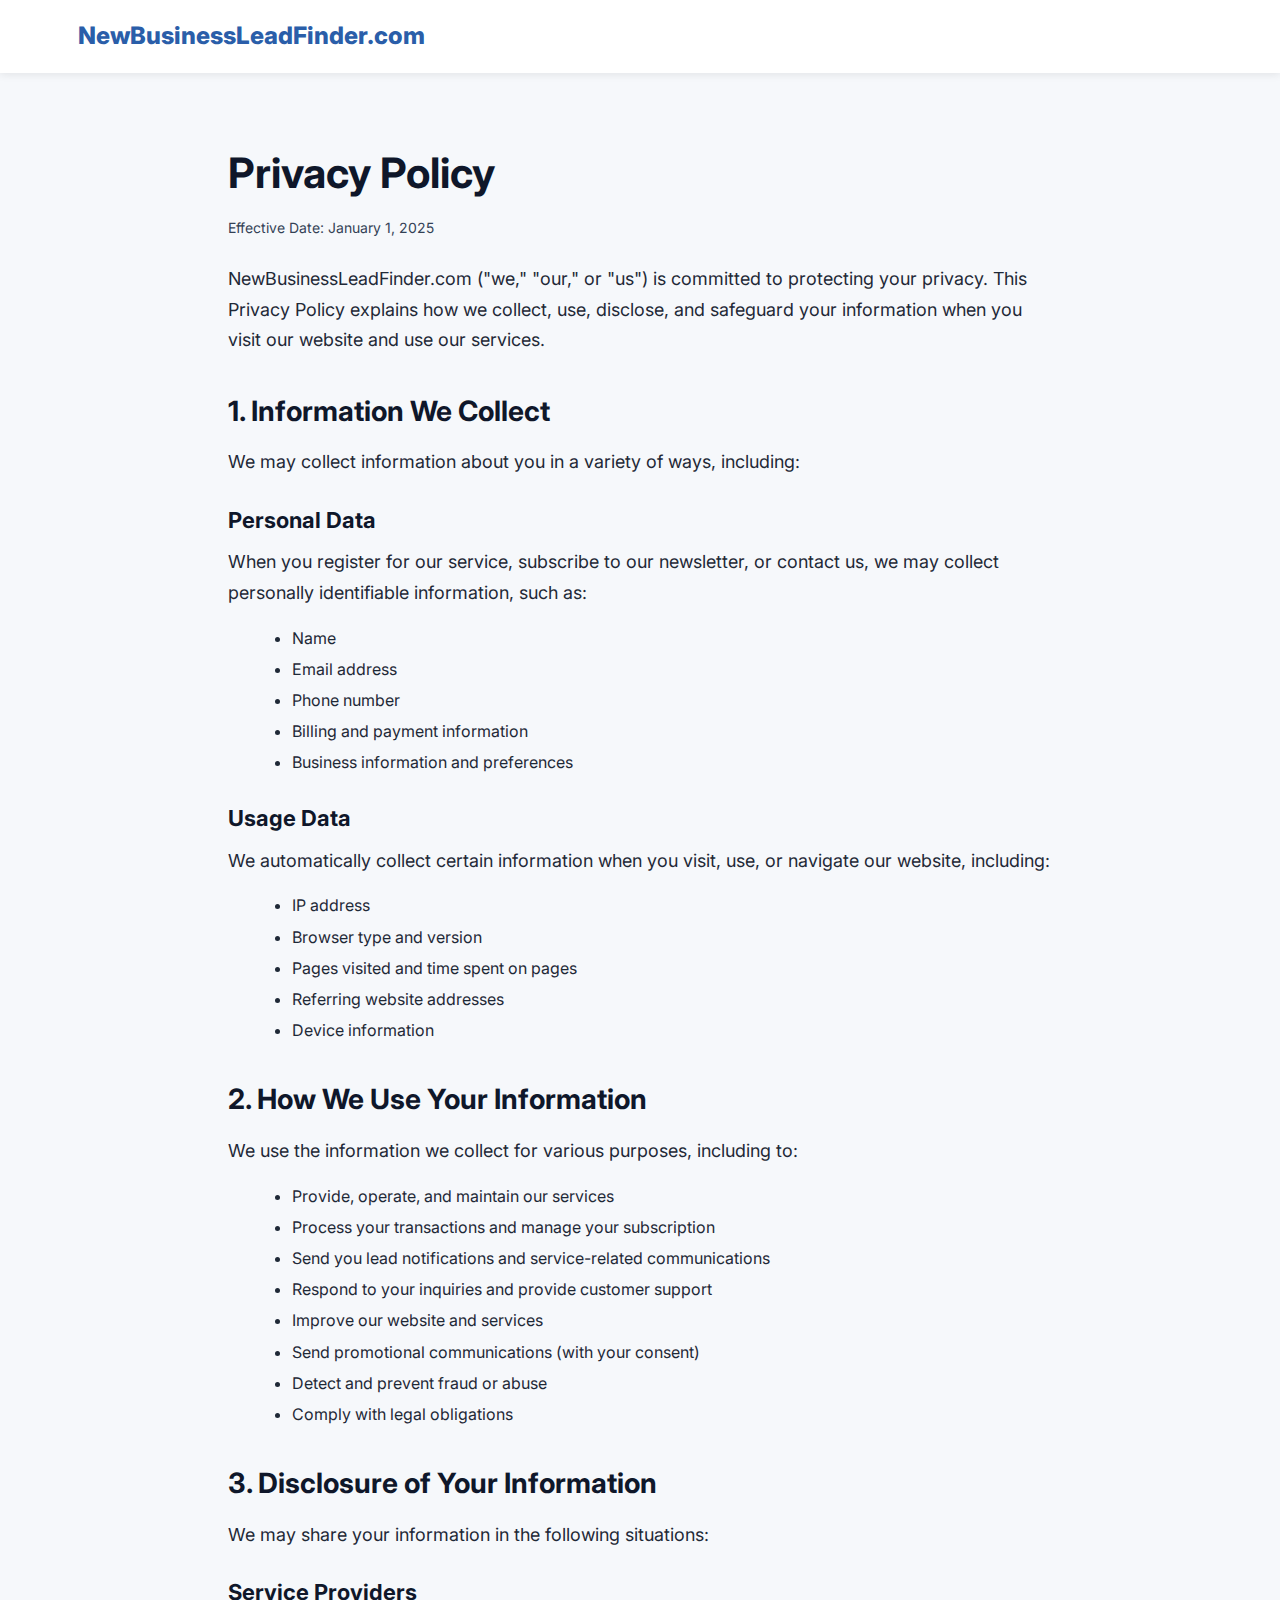
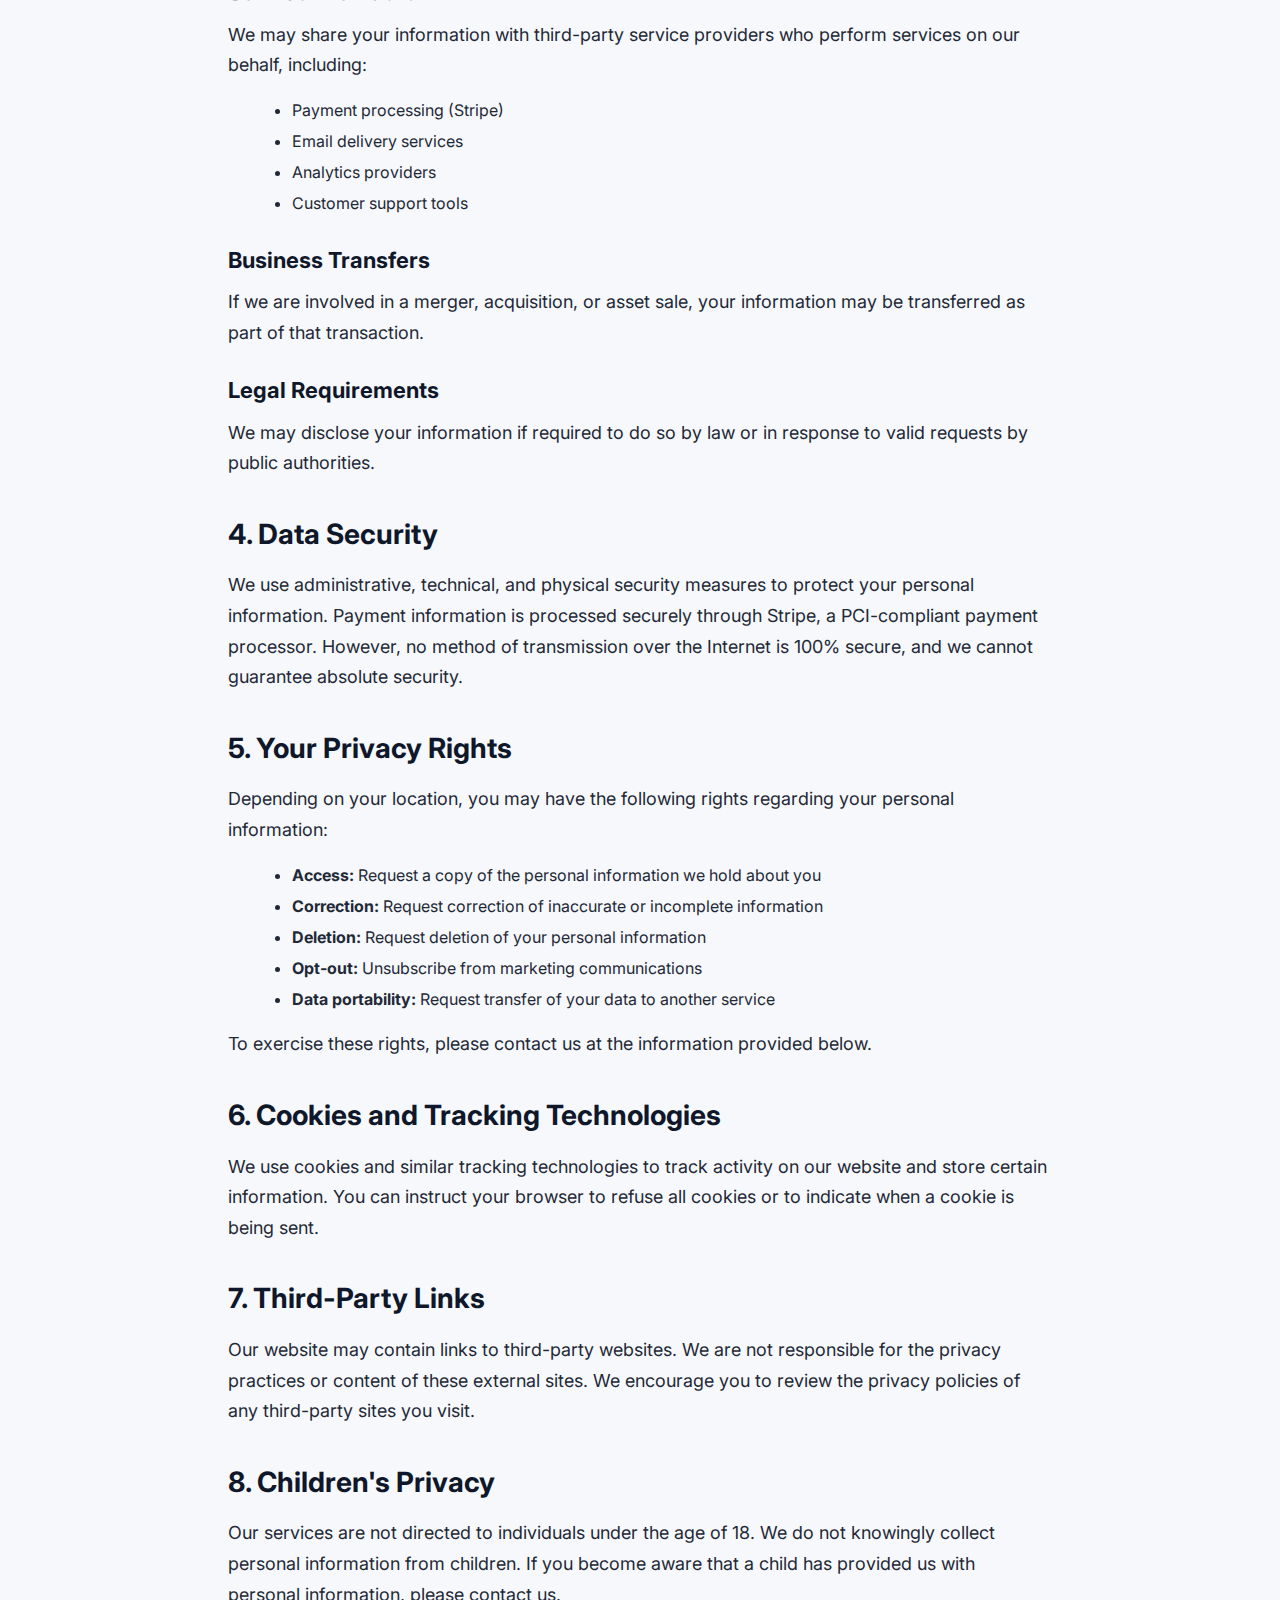
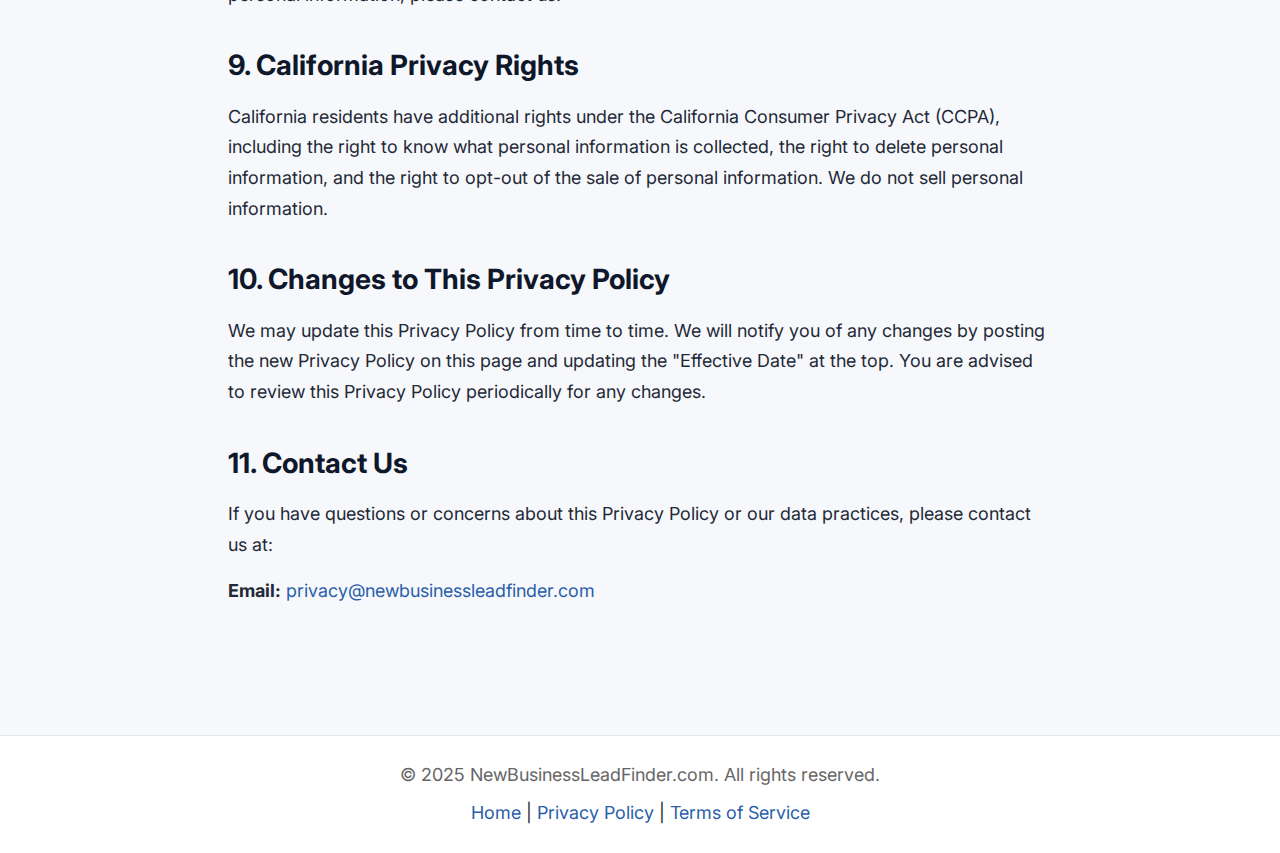
<file: nbp/templates/privacy_policy.html>
<!doctype html>
<html lang="en">
<head>
  <meta charset="utf-8" />
  <title>Privacy Policy — NewBusinessLeadFinder.com</title>
  <meta name="viewport" content="width=device-width, initial-scale=1" />
  <link href="https://fonts.googleapis.com/css2?family=Inter:wght@400;600;700;800&display=swap" rel="stylesheet">
  <style>
    :root{
      --blue-deep:#0f3658;
      --blue-soft:#2a5ea9;
      --ink-900:#0f172a;
      --ink-700:#1f2937;
      --ink-600:#334155;
      --border:#e5e7eb;
      --bg:#f6f8fb;
    }
    *{box-sizing:border-box}
    body{
      margin:0;
      font-family:Inter, system-ui, sans-serif;
      background:var(--bg);
      color:var(--ink-700);
      line-height:1.7;
    }
    .container{max-width:900px;margin:0 auto;padding:clamp(32px,5vw,64px) clamp(16px,3vw,48px)}
    .header{background:#fff;box-shadow:0 2px 8px rgba(0,0,0,.08);padding:16px 0}
    .header-inner{max-width:1200px;margin:0 auto;padding:0 clamp(16px,3vw,48px)}
    .logo{font-weight:800;color:var(--blue-soft);font-size:24px;text-decoration:none}
    h1{color:var(--ink-900);font-size:clamp(28px,4vw,42px);margin:0 0 1rem 0}
    h2{color:var(--ink-900);font-size:clamp(22px,3vw,28px);margin:2rem 0 .75rem 0}
    h3{color:var(--ink-900);font-size:clamp(18px,2.5vw,22px);margin:1.5rem 0 .5rem 0}
    p{margin:.5rem 0 1rem 0;font-size:clamp(16px,1.5vw,18px)}
    ul{margin:.5rem 0 1rem 1.5rem}
    li{margin:.25rem 0}
    .date{color:var(--ink-600);font-size:14px;margin-top:-8px;margin-bottom:24px}
    a{color:var(--blue-soft);text-decoration:none}
    a:hover{text-decoration:underline}
    .footer{background:#fff;border-top:1px solid var(--border);padding:24px 0;margin-top:48px;text-align:center}
  </style>
</head>
<body>
  <div class="header">
    <div class="header-inner">
      <a href="/" class="logo">NewBusinessLeadFinder.com</a>
    </div>
  </div>

  <div class="container">
    <h1>Privacy Policy</h1>
    <p class="date">Effective Date: January 1, 2025</p>

    <p>NewBusinessLeadFinder.com ("we," "our," or "us") is committed to protecting your privacy. This Privacy Policy explains how we collect, use, disclose, and safeguard your information when you visit our website and use our services.</p>

    <h2>1. Information We Collect</h2>
    <p>We may collect information about you in a variety of ways, including:</p>
    
    <h3>Personal Data</h3>
    <p>When you register for our service, subscribe to our newsletter, or contact us, we may collect personally identifiable information, such as:</p>
    <ul>
      <li>Name</li>
      <li>Email address</li>
      <li>Phone number</li>
      <li>Billing and payment information</li>
      <li>Business information and preferences</li>
    </ul>

    <h3>Usage Data</h3>
    <p>We automatically collect certain information when you visit, use, or navigate our website, including:</p>
    <ul>
      <li>IP address</li>
      <li>Browser type and version</li>
      <li>Pages visited and time spent on pages</li>
      <li>Referring website addresses</li>
      <li>Device information</li>
    </ul>

    <h2>2. How We Use Your Information</h2>
    <p>We use the information we collect for various purposes, including to:</p>
    <ul>
      <li>Provide, operate, and maintain our services</li>
      <li>Process your transactions and manage your subscription</li>
      <li>Send you lead notifications and service-related communications</li>
      <li>Respond to your inquiries and provide customer support</li>
      <li>Improve our website and services</li>
      <li>Send promotional communications (with your consent)</li>
      <li>Detect and prevent fraud or abuse</li>
      <li>Comply with legal obligations</li>
    </ul>

    <h2>3. Disclosure of Your Information</h2>
    <p>We may share your information in the following situations:</p>
    
    <h3>Service Providers</h3>
    <p>We may share your information with third-party service providers who perform services on our behalf, including:</p>
    <ul>
      <li>Payment processing (Stripe)</li>
      <li>Email delivery services</li>
      <li>Analytics providers</li>
      <li>Customer support tools</li>
    </ul>

    <h3>Business Transfers</h3>
    <p>If we are involved in a merger, acquisition, or asset sale, your information may be transferred as part of that transaction.</p>

    <h3>Legal Requirements</h3>
    <p>We may disclose your information if required to do so by law or in response to valid requests by public authorities.</p>

    <h2>4. Data Security</h2>
    <p>We use administrative, technical, and physical security measures to protect your personal information. Payment information is processed securely through Stripe, a PCI-compliant payment processor. However, no method of transmission over the Internet is 100% secure, and we cannot guarantee absolute security.</p>

    <h2>5. Your Privacy Rights</h2>
    <p>Depending on your location, you may have the following rights regarding your personal information:</p>
    <ul>
      <li><strong>Access:</strong> Request a copy of the personal information we hold about you</li>
      <li><strong>Correction:</strong> Request correction of inaccurate or incomplete information</li>
      <li><strong>Deletion:</strong> Request deletion of your personal information</li>
      <li><strong>Opt-out:</strong> Unsubscribe from marketing communications</li>
      <li><strong>Data portability:</strong> Request transfer of your data to another service</li>
    </ul>
    <p>To exercise these rights, please contact us at the information provided below.</p>

    <h2>6. Cookies and Tracking Technologies</h2>
    <p>We use cookies and similar tracking technologies to track activity on our website and store certain information. You can instruct your browser to refuse all cookies or to indicate when a cookie is being sent.</p>

    <h2>7. Third-Party Links</h2>
    <p>Our website may contain links to third-party websites. We are not responsible for the privacy practices or content of these external sites. We encourage you to review the privacy policies of any third-party sites you visit.</p>

    <h2>8. Children's Privacy</h2>
    <p>Our services are not directed to individuals under the age of 18. We do not knowingly collect personal information from children. If you become aware that a child has provided us with personal information, please contact us.</p>

    <h2>9. California Privacy Rights</h2>
    <p>California residents have additional rights under the California Consumer Privacy Act (CCPA), including the right to know what personal information is collected, the right to delete personal information, and the right to opt-out of the sale of personal information. We do not sell personal information.</p>

    <h2>10. Changes to This Privacy Policy</h2>
    <p>We may update this Privacy Policy from time to time. We will notify you of any changes by posting the new Privacy Policy on this page and updating the "Effective Date" at the top. You are advised to review this Privacy Policy periodically for any changes.</p>

    <h2>11. Contact Us</h2>
    <p>If you have questions or concerns about this Privacy Policy or our data practices, please contact us at:</p>
    <p>
      <strong>Email:</strong> <a href="mailto:privacy@newbusinessleadfinder.com">privacy@newbusinessleadfinder.com</a><br>
    </p>
  </div>

  <div class="footer">
    <p style="margin:0;color:#666">© 2025 NewBusinessLeadFinder.com. All rights reserved.</p>
    <p style="margin:8px 0 0 0">
      <a href="/">Home</a> | 
      <a href="/privacy-policy">Privacy Policy</a> | 
      <a href="/terms-of-service">Terms of Service</a>
    </p>
  </div>
</body>
</html>
</file>
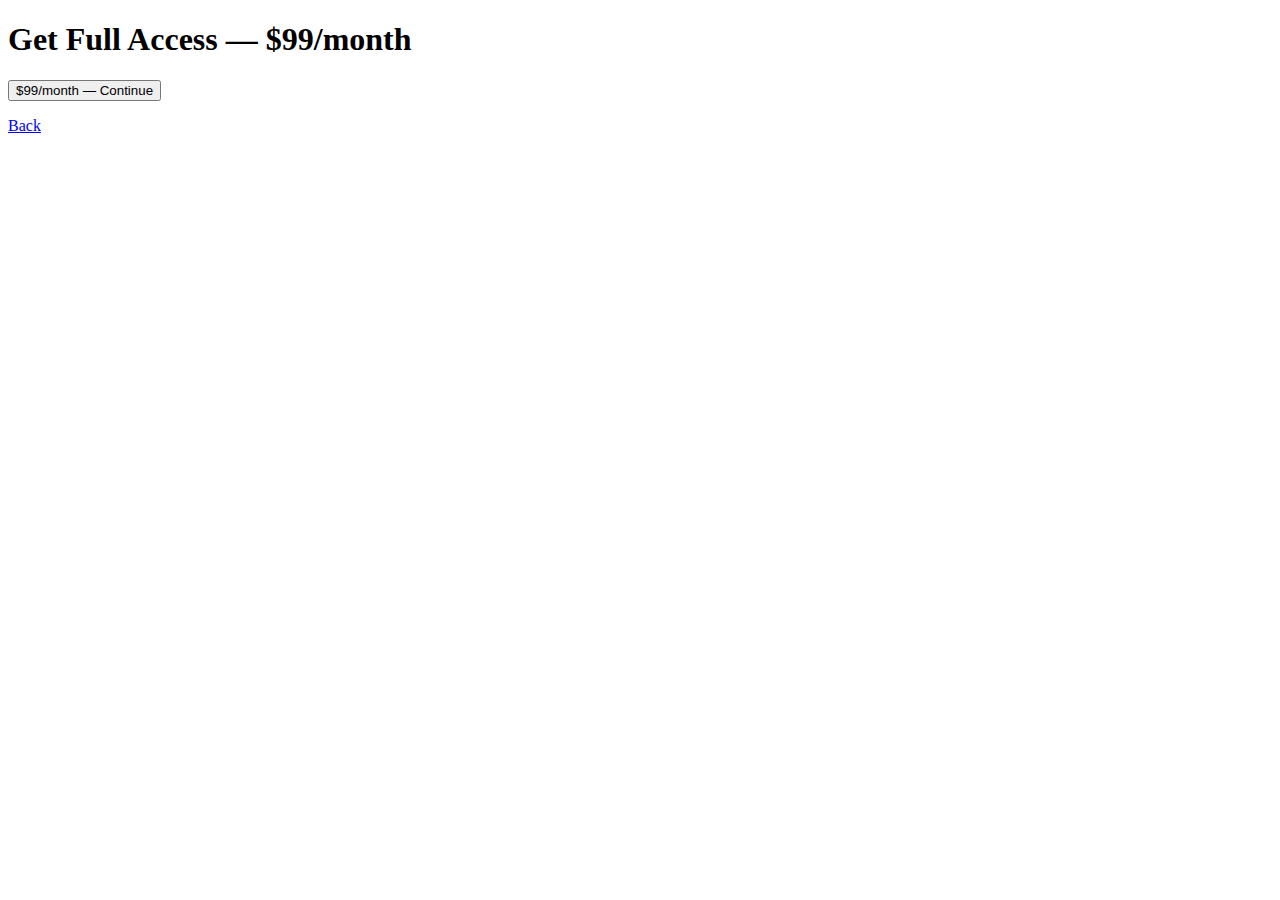
<file: nbp/templates/subscribe.html>
<!doctype html><html><head><title>Subscribe</title></head>
<body>
  <h1>Get Full Access — $99/month</h1>
  <form action="/create-checkout-session" method="POST">
    <button>$99/month — Continue</button>
  </form>
  <p><a href="/">Back</a></p>
</body></html>
</file>
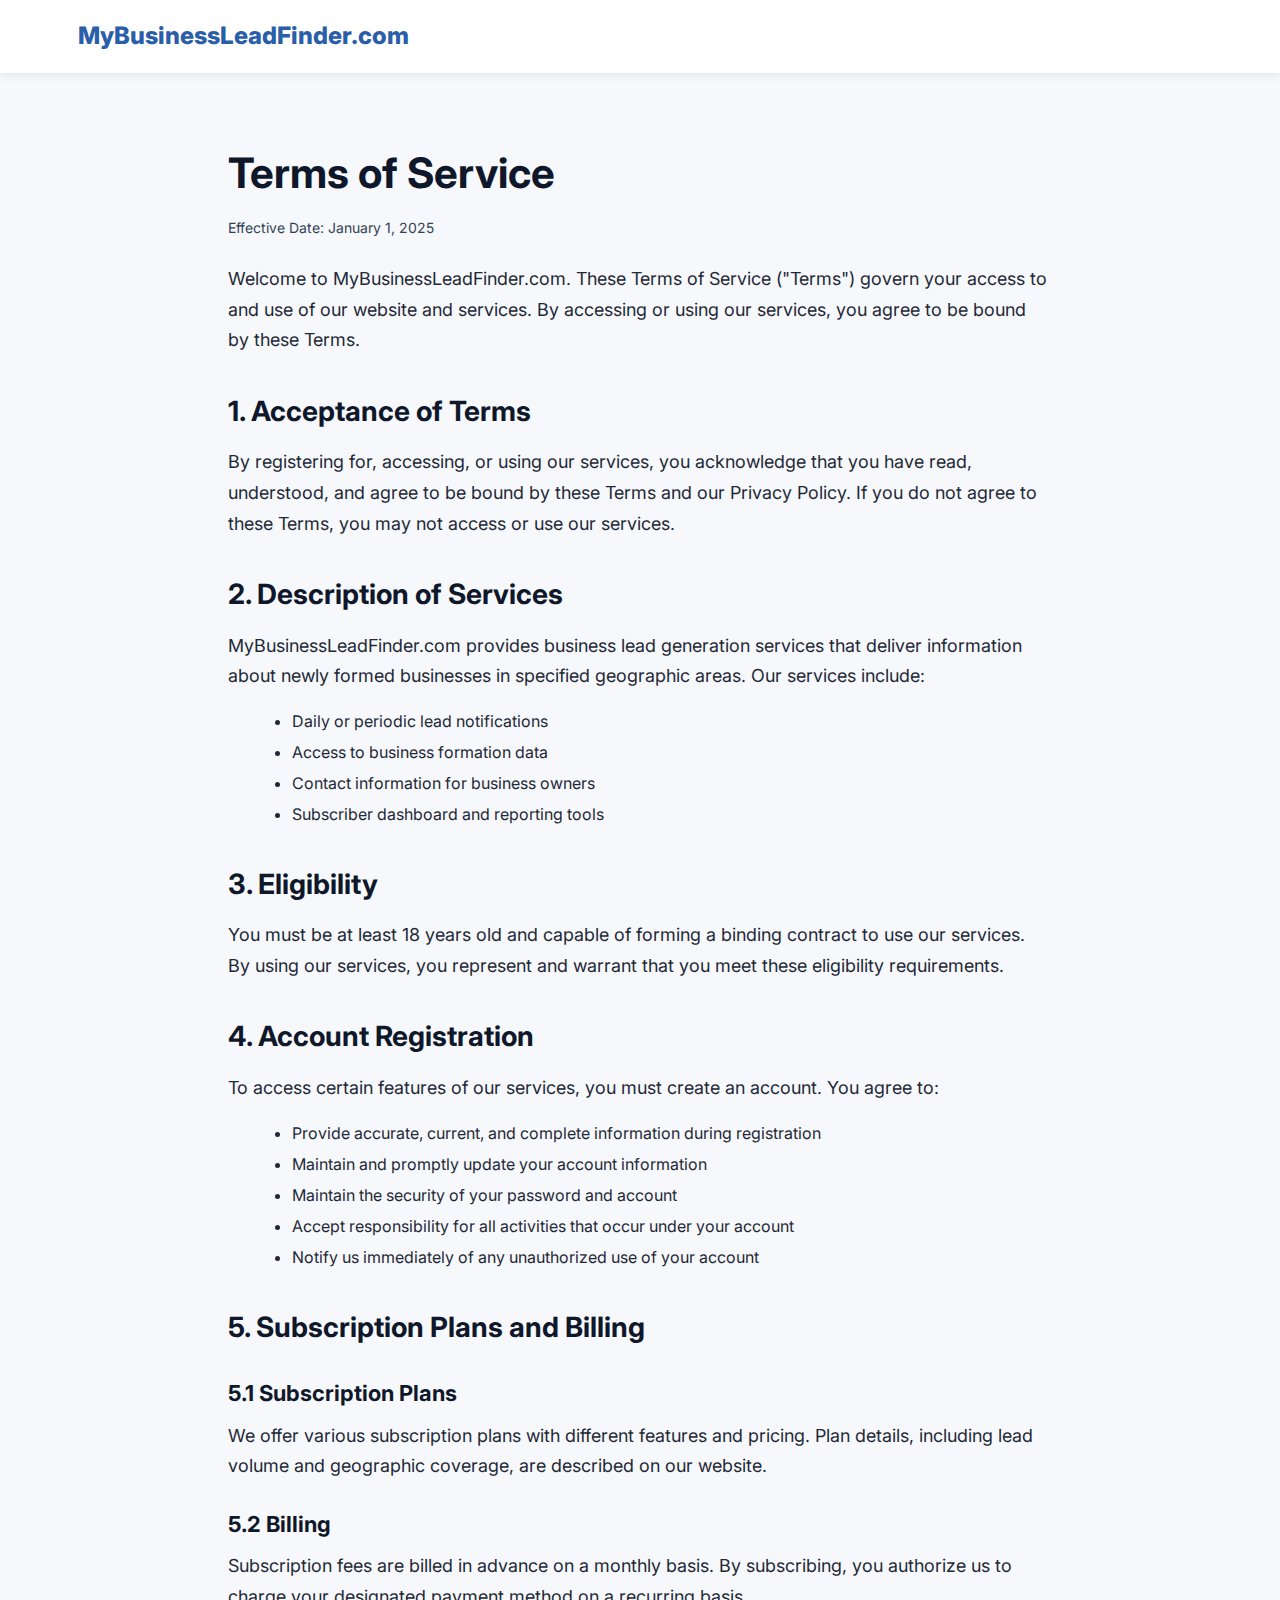
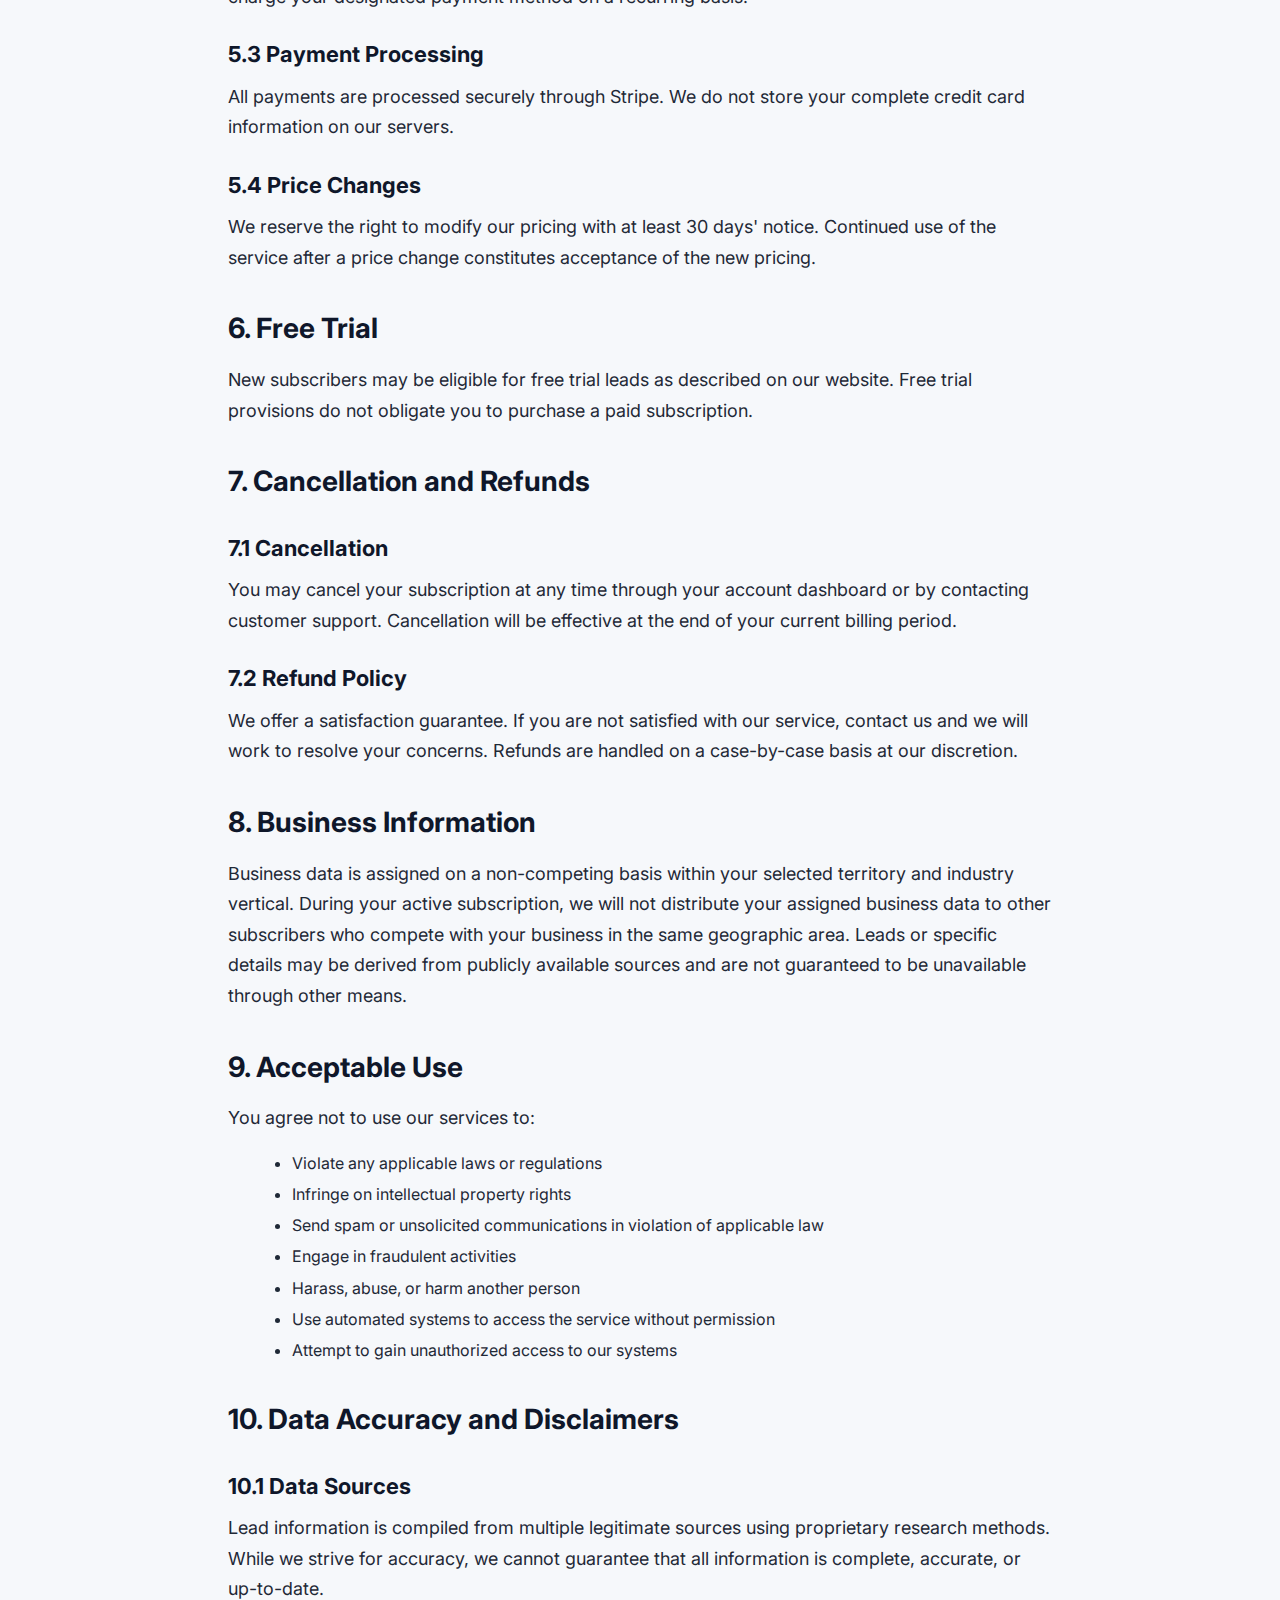
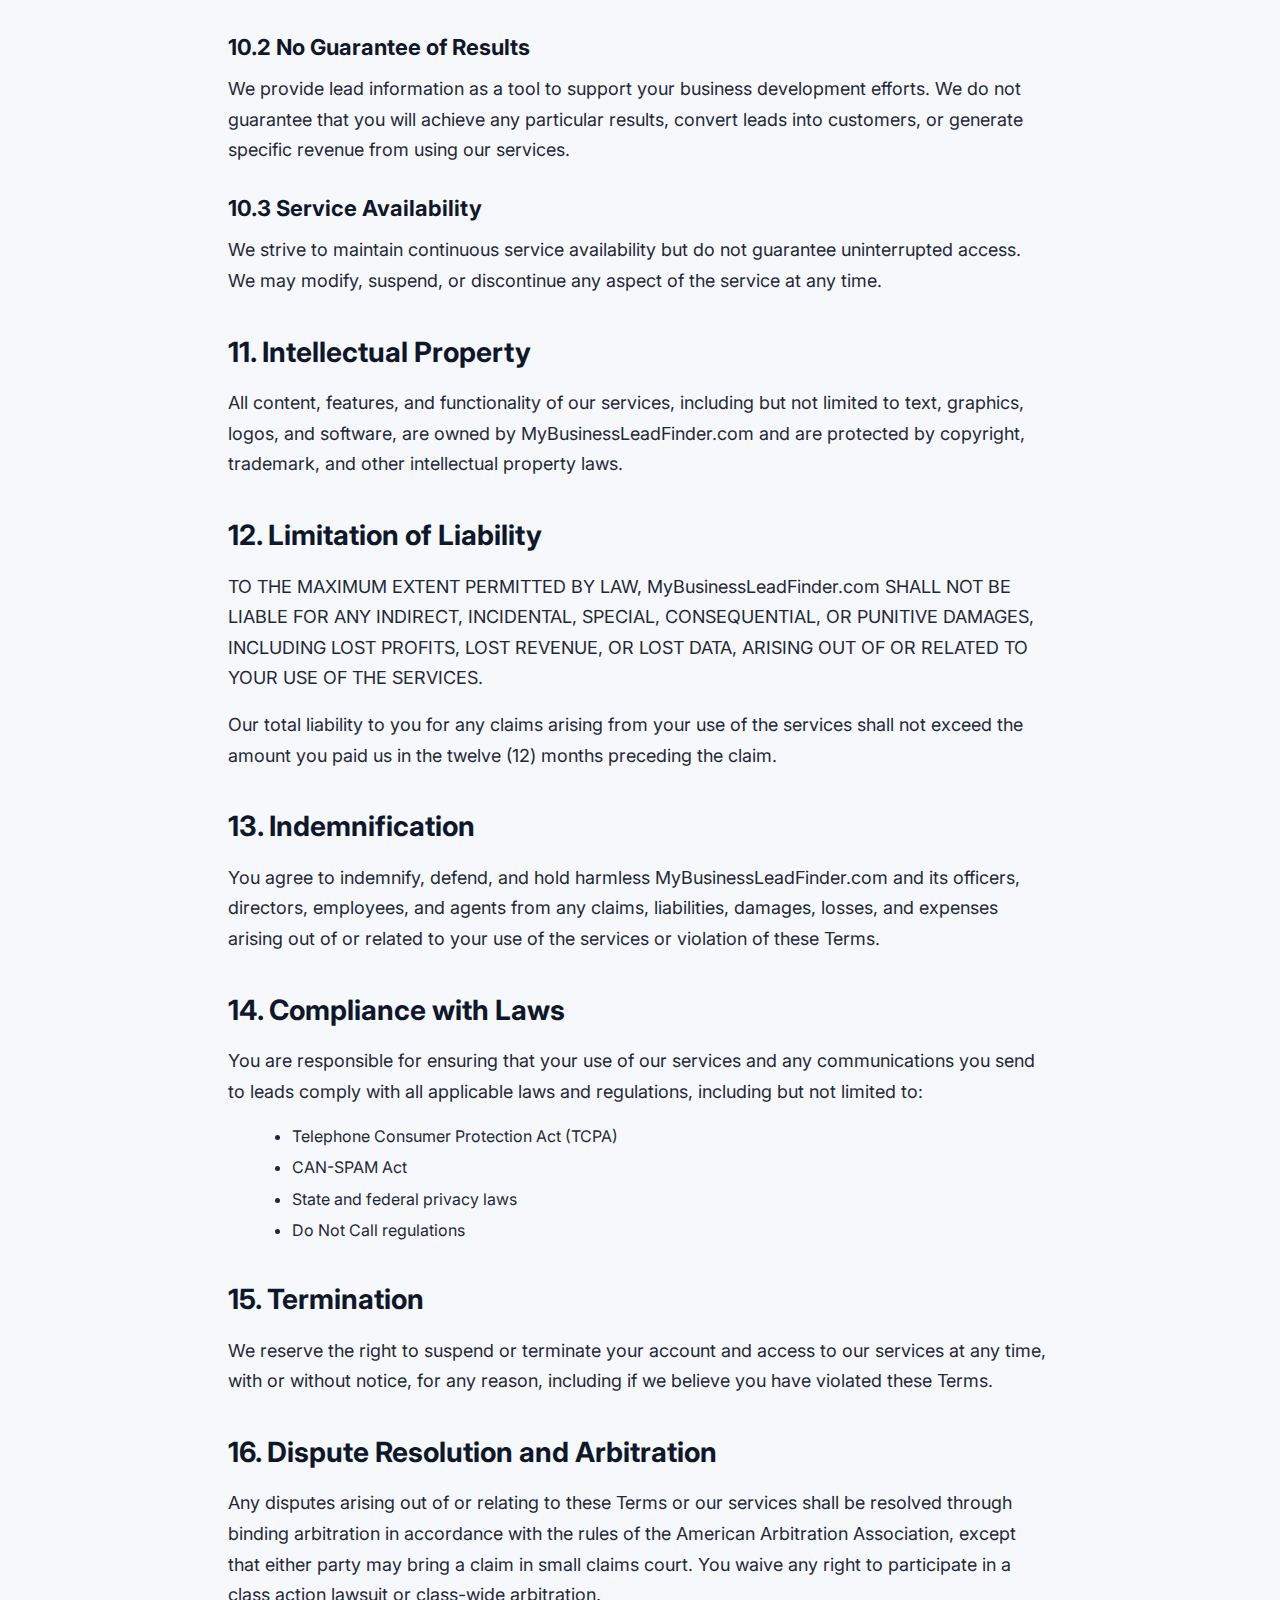
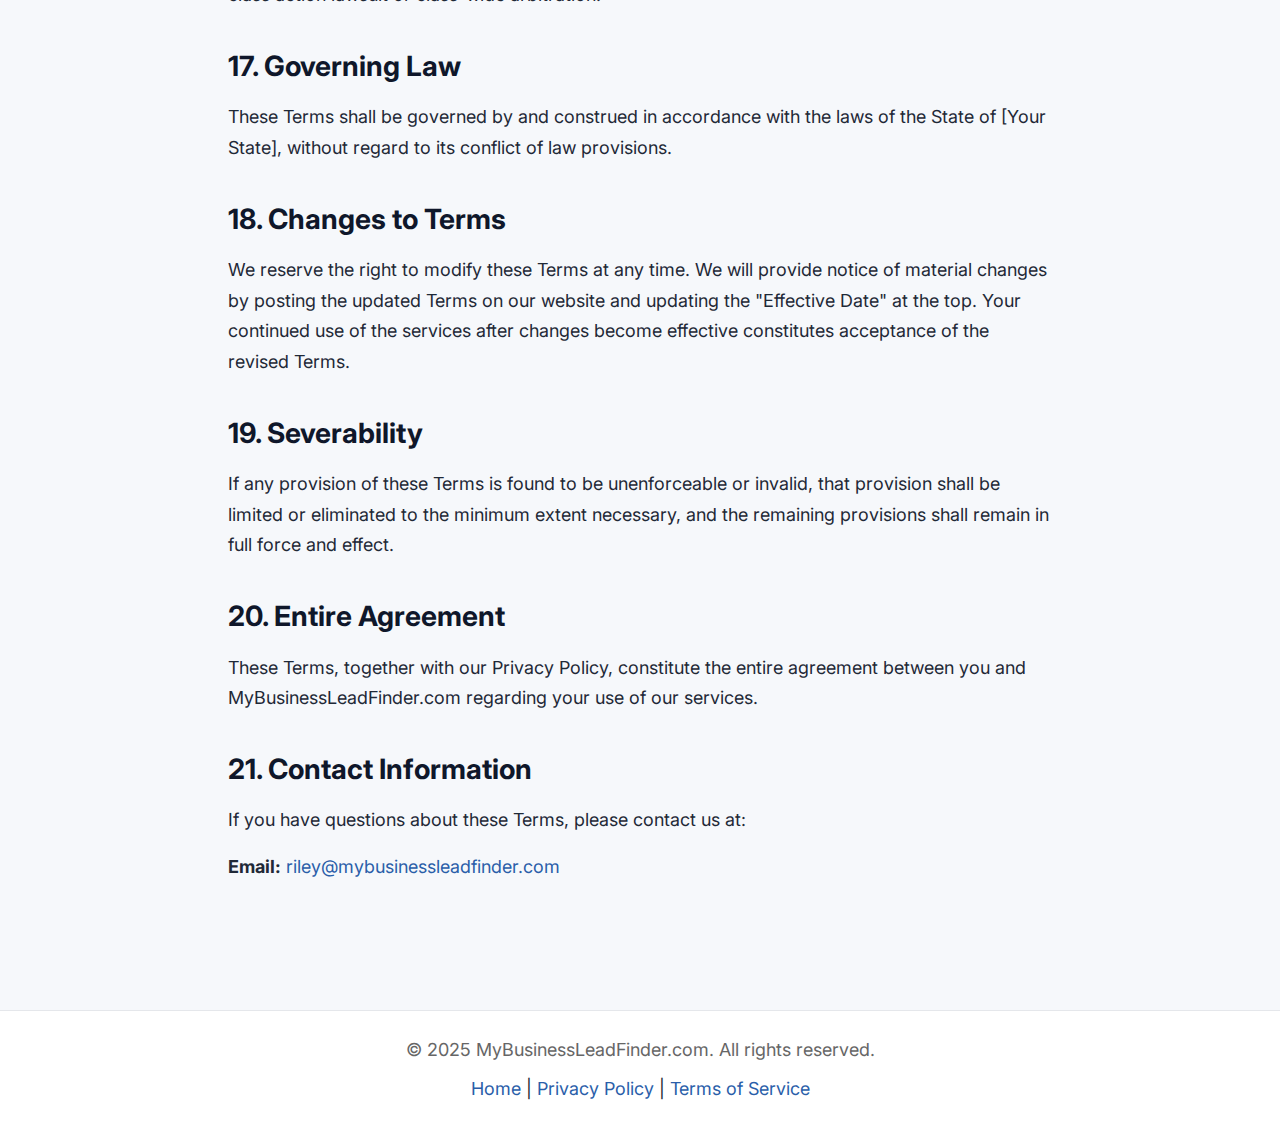
<file: nbp/templates/terms_of_service.html>
<!doctype html>
<html lang="en">
<head>
  <meta charset="utf-8" />
  <title>Terms of Service — MyBusinessLeadFinder.com</title>
  <meta name="viewport" content="width=device-width, initial-scale=1" />
  <link href="https://fonts.googleapis.com/css2?family=Inter:wght@400;600;700;800&display=swap" rel="stylesheet">
  <style>
    :root{
      --blue-deep:#0f3658;
      --blue-soft:#2a5ea9;
      --ink-900:#0f172a;
      --ink-700:#1f2937;
      --ink-600:#334155;
      --border:#e5e7eb;
      --bg:#f6f8fb;
    }
    *{box-sizing:border-box}
    body{
      margin:0;
      font-family:Inter, system-ui, sans-serif;
      background:var(--bg);
      color:var(--ink-700);
      line-height:1.7;
    }
    .container{max-width:900px;margin:0 auto;padding:clamp(32px,5vw,64px) clamp(16px,3vw,48px)}
    .header{background:#fff;box-shadow:0 2px 8px rgba(0,0,0,.08);padding:16px 0}
    .header-inner{max-width:1200px;margin:0 auto;padding:0 clamp(16px,3vw,48px)}
    .logo{font-weight:800;color:var(--blue-soft);font-size:24px;text-decoration:none}
    h1{color:var(--ink-900);font-size:clamp(28px,4vw,42px);margin:0 0 1rem 0}
    h2{color:var(--ink-900);font-size:clamp(22px,3vw,28px);margin:2rem 0 .75rem 0}
    h3{color:var(--ink-900);font-size:clamp(18px,2.5vw,22px);margin:1.5rem 0 .5rem 0}
    p{margin:.5rem 0 1rem 0;font-size:clamp(16px,1.5vw,18px)}
    ul{margin:.5rem 0 1rem 1.5rem}
    li{margin:.25rem 0}
    .date{color:var(--ink-600);font-size:14px;margin-top:-8px;margin-bottom:24px}
    a{color:var(--blue-soft);text-decoration:none}
    a:hover{text-decoration:underline}
    .footer{background:#fff;border-top:1px solid var(--border);padding:24px 0;margin-top:48px;text-align:center}
  </style>
</head>
<body>
  <div class="header">
    <div class="header-inner">
      <a href="/" class="logo">MyBusinessLeadFinder.com</a>
    </div>
  </div>

  <div class="container">
    <h1>Terms of Service</h1>
    <p class="date">Effective Date: January 1, 2025</p>

    <p>Welcome to MyBusinessLeadFinder.com. These Terms of Service ("Terms") govern your access to and use of our website and services. By accessing or using our services, you agree to be bound by these Terms.</p>

    <h2>1. Acceptance of Terms</h2>
    <p>By registering for, accessing, or using our services, you acknowledge that you have read, understood, and agree to be bound by these Terms and our Privacy Policy. If you do not agree to these Terms, you may not access or use our services.</p>

    <h2>2. Description of Services</h2>
    <p>MyBusinessLeadFinder.com provides business lead generation services that deliver information about newly formed businesses in specified geographic areas. Our services include:</p>
    <ul>
      <li>Daily or periodic lead notifications</li>
      <li>Access to business formation data</li>
      <li>Contact information for business owners</li>
      <li>Subscriber dashboard and reporting tools</li>
    </ul>

    <h2>3. Eligibility</h2>
    <p>You must be at least 18 years old and capable of forming a binding contract to use our services. By using our services, you represent and warrant that you meet these eligibility requirements.</p>

    <h2>4. Account Registration</h2>
    <p>To access certain features of our services, you must create an account. You agree to:</p>
    <ul>
      <li>Provide accurate, current, and complete information during registration</li>
      <li>Maintain and promptly update your account information</li>
      <li>Maintain the security of your password and account</li>
      <li>Accept responsibility for all activities that occur under your account</li>
      <li>Notify us immediately of any unauthorized use of your account</li>
    </ul>

    <h2>5. Subscription Plans and Billing</h2>
    
    <h3>5.1 Subscription Plans</h3>
    <p>We offer various subscription plans with different features and pricing. Plan details, including lead volume and geographic coverage, are described on our website.</p>

    <h3>5.2 Billing</h3>
    <p>Subscription fees are billed in advance on a monthly basis. By subscribing, you authorize us to charge your designated payment method on a recurring basis.</p>

    <h3>5.3 Payment Processing</h3>
    <p>All payments are processed securely through Stripe. We do not store your complete credit card information on our servers.</p>

    <h3>5.4 Price Changes</h3>
    <p>We reserve the right to modify our pricing with at least 30 days' notice. Continued use of the service after a price change constitutes acceptance of the new pricing.</p>

    <h2>6. Free Trial</h2>
    <p>New subscribers may be eligible for free trial leads as described on our website. Free trial provisions do not obligate you to purchase a paid subscription.</p>

    <h2>7. Cancellation and Refunds</h2>
    
    <h3>7.1 Cancellation</h3>
    <p>You may cancel your subscription at any time through your account dashboard or by contacting customer support. Cancellation will be effective at the end of your current billing period.</p>

    <h3>7.2 Refund Policy</h3>
    <p>We offer a satisfaction guarantee. If you are not satisfied with our service, contact us and we will work to resolve your concerns. Refunds are handled on a case-by-case basis at our discretion.</p>

    <h2>8. Business Information</h2>
<p>Business data is assigned on a non-competing basis within your selected territory and industry vertical. During your active subscription, we will not distribute your assigned business data to other subscribers who compete with your business in the same geographic area. Leads or specific details may be derived from publicly available sources and are not guaranteed to be unavailable through other means.</p></p>

    <h2>9. Acceptable Use</h2>
    <p>You agree not to use our services to:</p>
    <ul>
      <li>Violate any applicable laws or regulations</li>
      <li>Infringe on intellectual property rights</li>
      <li>Send spam or unsolicited communications in violation of applicable law</li>
      <li>Engage in fraudulent activities</li>
      <li>Harass, abuse, or harm another person</li>
      <li>Use automated systems to access the service without permission</li>
      <li>Attempt to gain unauthorized access to our systems</li>
    </ul>

    <h2>10. Data Accuracy and Disclaimers</h2>
    
    <h3>10.1 Data Sources</h3>
<p>Lead information is compiled from multiple legitimate sources using proprietary research methods. While we strive for accuracy, we cannot guarantee that all information is complete, accurate, or up-to-date.</p>

    <h3>10.2 No Guarantee of Results</h3>
    <p>We provide lead information as a tool to support your business development efforts. We do not guarantee that you will achieve any particular results, convert leads into customers, or generate specific revenue from using our services.</p>

    <h3>10.3 Service Availability</h3>
    <p>We strive to maintain continuous service availability but do not guarantee uninterrupted access. We may modify, suspend, or discontinue any aspect of the service at any time.</p>

    <h2>11. Intellectual Property</h2>
    <p>All content, features, and functionality of our services, including but not limited to text, graphics, logos, and software, are owned by MyBusinessLeadFinder.com and are protected by copyright, trademark, and other intellectual property laws.</p>

    <h2>12. Limitation of Liability</h2>
    <p>TO THE MAXIMUM EXTENT PERMITTED BY LAW, MyBusinessLeadFinder.com SHALL NOT BE LIABLE FOR ANY INDIRECT, INCIDENTAL, SPECIAL, CONSEQUENTIAL, OR PUNITIVE DAMAGES, INCLUDING LOST PROFITS, LOST REVENUE, OR LOST DATA, ARISING OUT OF OR RELATED TO YOUR USE OF THE SERVICES.</p>

    <p>Our total liability to you for any claims arising from your use of the services shall not exceed the amount you paid us in the twelve (12) months preceding the claim.</p>

    <h2>13. Indemnification</h2>
    <p>You agree to indemnify, defend, and hold harmless MyBusinessLeadFinder.com and its officers, directors, employees, and agents from any claims, liabilities, damages, losses, and expenses arising out of or related to your use of the services or violation of these Terms.</p>

    <h2>14. Compliance with Laws</h2>
    <p>You are responsible for ensuring that your use of our services and any communications you send to leads comply with all applicable laws and regulations, including but not limited to:</p>
    <ul>
      <li>Telephone Consumer Protection Act (TCPA)</li>
      <li>CAN-SPAM Act</li>
      <li>State and federal privacy laws</li>
      <li>Do Not Call regulations</li>
    </ul>

    <h2>15. Termination</h2>
    <p>We reserve the right to suspend or terminate your account and access to our services at any time, with or without notice, for any reason, including if we believe you have violated these Terms.</p>

    <h2>16. Dispute Resolution and Arbitration</h2>
    <p>Any disputes arising out of or relating to these Terms or our services shall be resolved through binding arbitration in accordance with the rules of the American Arbitration Association, except that either party may bring a claim in small claims court. You waive any right to participate in a class action lawsuit or class-wide arbitration.</p>

    <h2>17. Governing Law</h2>
    <p>These Terms shall be governed by and construed in accordance with the laws of the State of [Your State], without regard to its conflict of law provisions.</p>

    <h2>18. Changes to Terms</h2>
    <p>We reserve the right to modify these Terms at any time. We will provide notice of material changes by posting the updated Terms on our website and updating the "Effective Date" at the top. Your continued use of the services after changes become effective constitutes acceptance of the revised Terms.</p>

    <h2>19. Severability</h2>
    <p>If any provision of these Terms is found to be unenforceable or invalid, that provision shall be limited or eliminated to the minimum extent necessary, and the remaining provisions shall remain in full force and effect.</p>

    <h2>20. Entire Agreement</h2>
    <p>These Terms, together with our Privacy Policy, constitute the entire agreement between you and MyBusinessLeadFinder.com regarding your use of our services.</p>

    <h2>21. Contact Information</h2>
    <p>If you have questions about these Terms, please contact us at:</p>
    <p>
      <strong>Email:</strong> <a href="mailto:riley@mybusinessleadfinder.com">riley@mybusinessleadfinder.com</a><br>
    </p>
  </div>

  <div class="footer">
    <p style="margin:0;color:#666">© 2025 MyBusinessLeadFinder.com. All rights reserved.</p>
    <p style="margin:8px 0 0 0">
      <a href="/">Home</a> | 
      <a href="/privacy-policy">Privacy Policy</a> | 
      <a href="/terms-of-service">Terms of Service</a>
    </p>
  </div>
</body>
</html>
</file>
